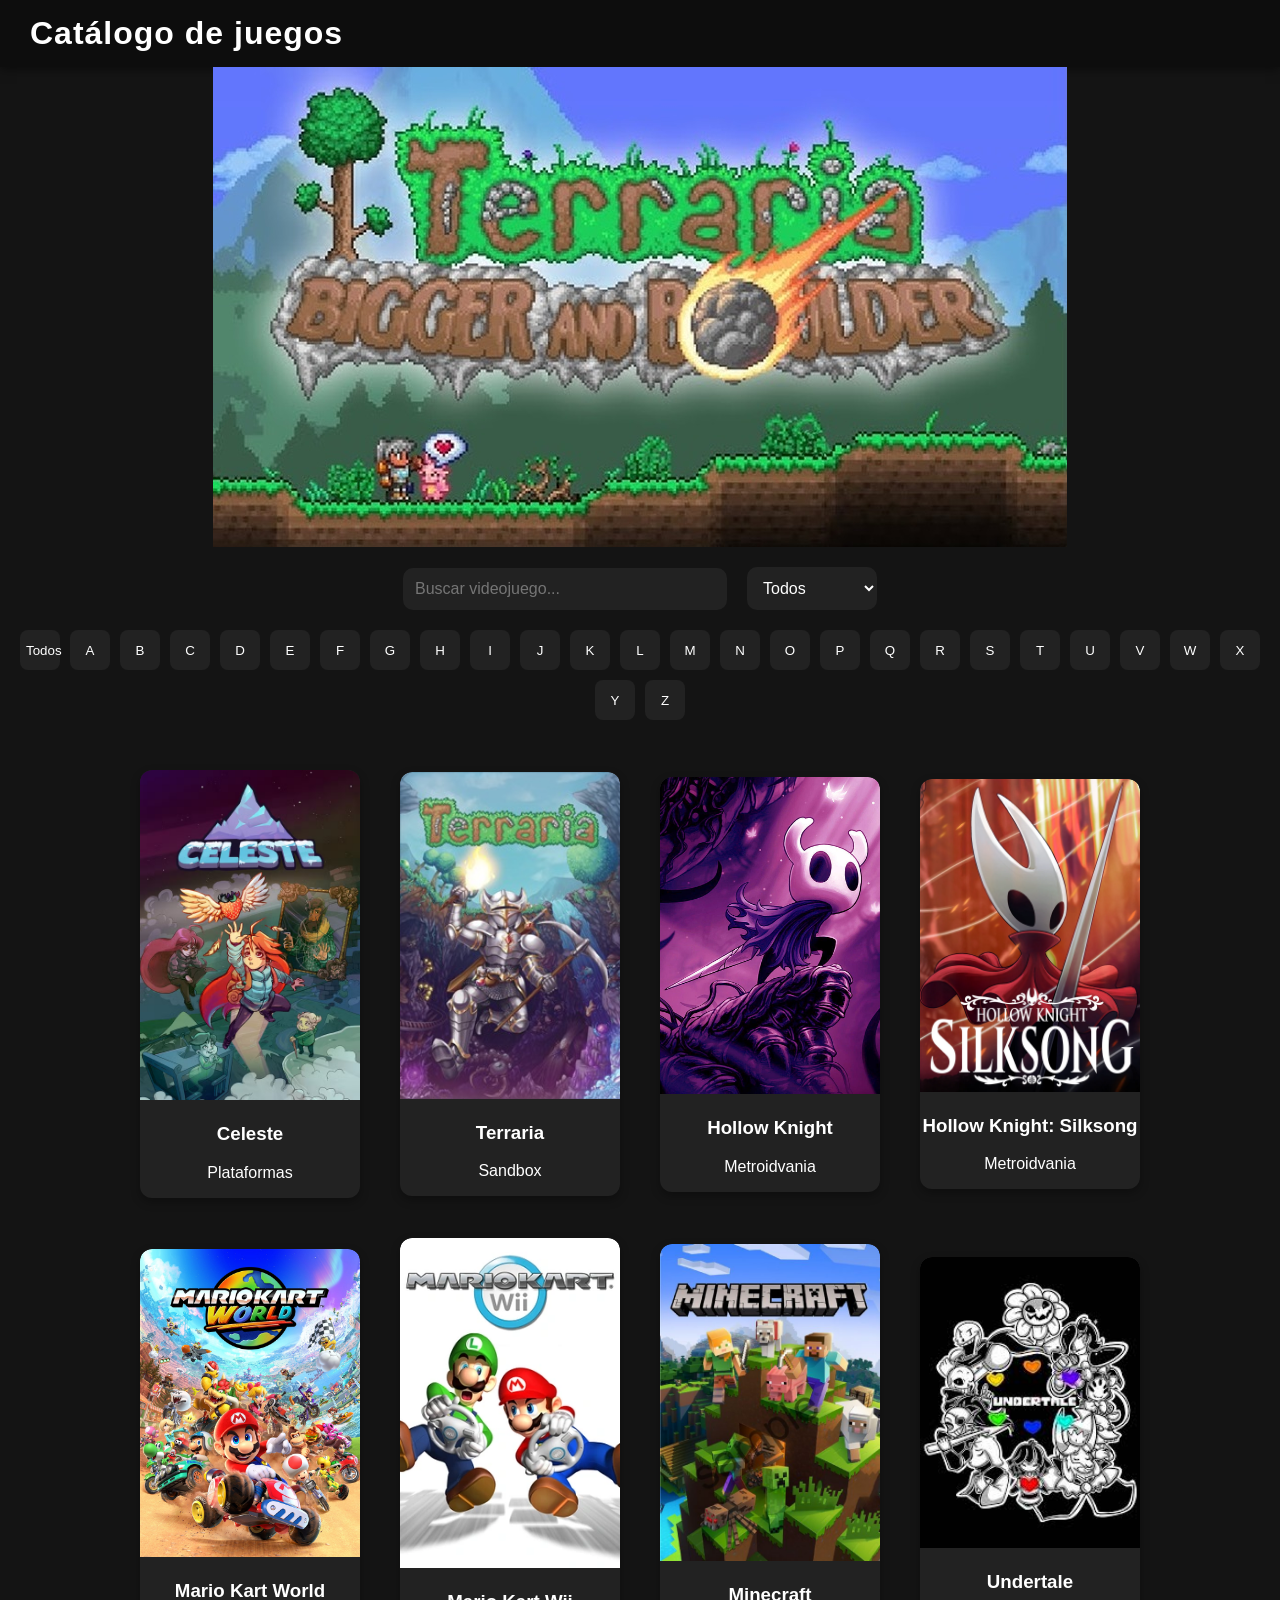
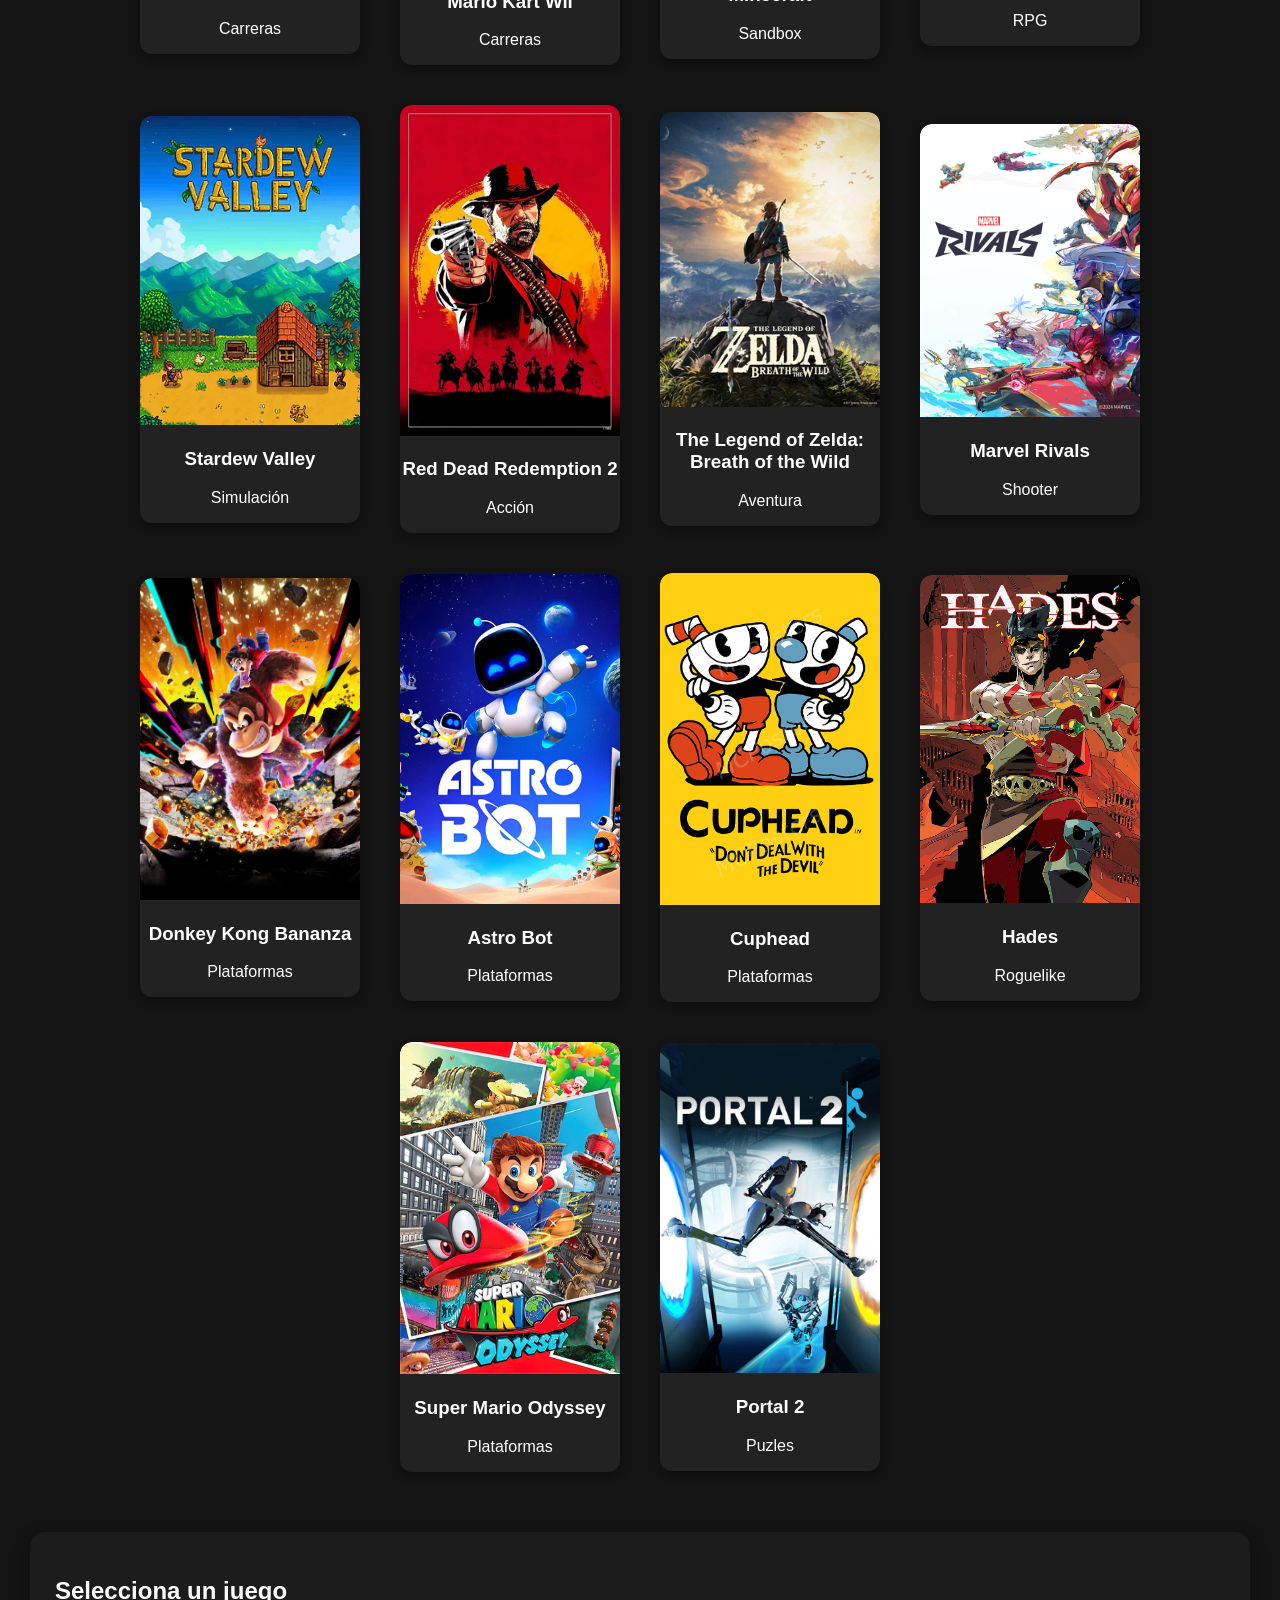
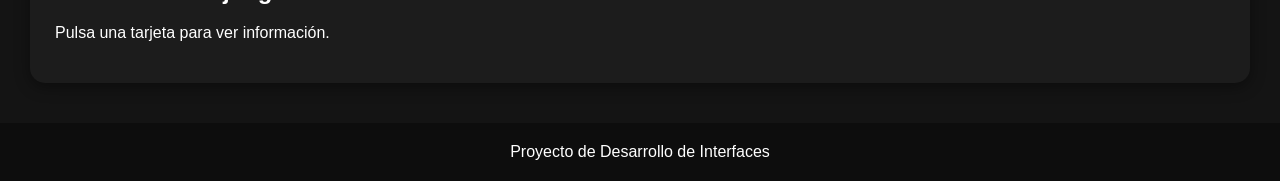
<file: index.html>
<!DOCTYPE html>
<html>
    <head>
        <meta charset="UTF-8">
        <link rel="stylesheet" href="estilos.css">
        <title>Juegos</title>
    </head>
    <body>
        <header>
            <h1>Catálogo de juegos</h1>
        </header>
        <section class="hero">
            <div class="slider">
                <div class="imagenes">
                    <img src="slider/Terraria.jpg" alt="Terraria">
                    <img src="slider/dk-bananza.jpg" alt="Donkey Kong Bananza">
                    <img src="slider/astrobot.jpg" alt="Astrobot">
                    <img src="slider/Marvel Rivals.jpg" alt="Marvel Rivals">
                    <img src="slider/Terraria.jpg" alt="" aria-hidden="true">
                </div>
                           
           </div>
        </section>
        <div>
            <div class="controles">
                <input type="text" id="buscador" placeholder="Buscar videojuego...">
                <select id="filtroGenero">
                    <option value="todos">Todos</option>
                    <option value="Acción">Acción</option>
                    <option value="Terror">Terror</option>
                    <option value="RPG">RPG</option>
                    <option value="Plataformas">Plataformas</option>
                    <option value="Sandbox">Sandbox</option>
                </select>
            </div>  
            
            <div id="letras"></div>
            
            <div id="catalogo"></div>

            <div id="info">
                <h2>Selecciona un juego</h2>
                <p>Pulsa una tarjeta para ver información.</p>
            </div>

            <script src="script.js"></script>
        </div>
        <footer>
            Proyecto de Desarrollo de Interfaces
        </footer>
    </body>
</html>
</file>
<file: estilos.css>
body{
    margin: 0;
    background-color:#141414;
    color: white;
    font-family: 'Franklin Gothic Medium', 'Arial Narrow', Arial, sans-serif;
    overflow-x:hidden;
}

header{
    display:flex;
    align-items:center;
    justify-content:space-between;

    padding:15px 30px;

    background:#0d0d0d;

    box-shadow:0 2px 10px rgba(0,0,0,0.5);
}

header h1{
    margin:0;
    color:white;
    font-size:32px;
    letter-spacing:1px;
}

.hero{
    display: flex;
    flex-direction: column;
    align-items: center;
    justify-content: center;
    position: relative;
    background-position: center;
    background-size: cover;
    background-repeat: no-repeat;
    overflow: hidden;
}

.slider{
    width: 100%;
    max-width: 854px;
    overflow: hidden;
    position: relative;
}

.imagenes{
    display: flex;
    width: auto;
    position: relative;
    left: 0;
    animation-name: deslizar;
    animation-duration: 30s;
    animation-timing-function: linear;
    animation-iteration-count: infinite;
    animation-fill-mode: forwards;
}

.imagenes img{
    width: 100%;
    max-width: 854px;
    height: auto;
    max-height: 500px;
    /*object-fit: cover;*/
}

@keyframes deslizar{
    from{
        left: 0px;
    }
    to{
        left: -3416px;
    }
}

#buscador{
    padding:12px;
    width:300px;
    border:none;
    border-radius:10px;
    background:#222;
    color:white;
    font-size:16px;
}

#buscador:focus{
    outline:none;
    box-shadow:0 0 10px rgba(255,255,255,0.2);
}

#filtroGenero{
    padding:12px;
    border:none;
    border-radius:10px;
    background:#222;
    color:white;
    font-size:16px;
}

.controles{
    display:flex;
    justify-content:center;
    align-items:center;
    gap:20px;
    flex-wrap:wrap;
    margin:20px;
}

#letras{
    display:flex;
    justify-content:center;
    flex-wrap:wrap;
    gap:10px;
    margin:20px;
}

.letra{
    width:40px;
    height:40px;
    border:none;
    border-radius:8px;
    background:#222;
    color:white;
    cursor:pointer;
    transition:0.3s;
}

.letra:hover{
    background:#e50914;
    transform:scale(1.1);
}

#catalogo{
    display: flex;
    flex-wrap: wrap;
    gap: 20px;
    align-items: center;
    justify-content: center;
    padding: 20px;
}

.card {
    width: 220px;
    position: relative;
    display: inline-block;
    margin: 10px;
    color: white;
    background: #222;
    text-align: center;
    cursor: pointer;
    overflow: hidden;
    transition: transform 0.2s;
    box-shadow: 0 4px 10px rgba(0,0,0,0.3);
    border-radius: 12px;
    animation: aparecer 0.5s ease;
}

.card img {
    width: 100%;
    height: auto;
    object-fit: cover;
    border-radius: 12px 12px 0 0;
}

.card:hover {
  transform: scale(1.08);
  box-shadow: 0 8px 20px rgba(0,0,0,0.5);
  z-index: 2;
}

#info{
    background:#1c1c1c;
    margin:30px;
    padding:25px;
    border-radius:15px;
    box-shadow:0 4px 15px rgba(0,0,0,0.4);
    transition:0.3s;
}

.info-container{
    display:flex;
    gap:20px;
    align-items:flex-start;
}

.info-img{
    width:300px;
    border-radius:10px;
}

.info-texto{
    flex:1;
}

.boton{
    color: white;
    background-color: black;
    padding: 10px;
    margin: 10px;
    border: 0px;
    border-radius: 10px;
}

@keyframes aparecer {

    from{
        opacity:0;
        transform: translateY(20px);
    }

    to{
        opacity:1;
        transform: translateY(0);
    }

}

footer{
        text-align:center;
        padding:20px;
        background:#0d0d0d;
        margin-top:40px;
    }

@media(max-width:768px){

    .hero{

        height:350px;
        padding:20px;

    }

    .hero h1{

        font-size:40px;

    }

    .info-container{

        flex-direction:column;

    }

    .info-img{

        width:100%;

    }

    .card{

        width:160px;

    }

    #buscador,
    #filtroGenero{

        width:100%;

    }

    .busqueda-container{

        flex-direction:column;

    }
}
</file>
